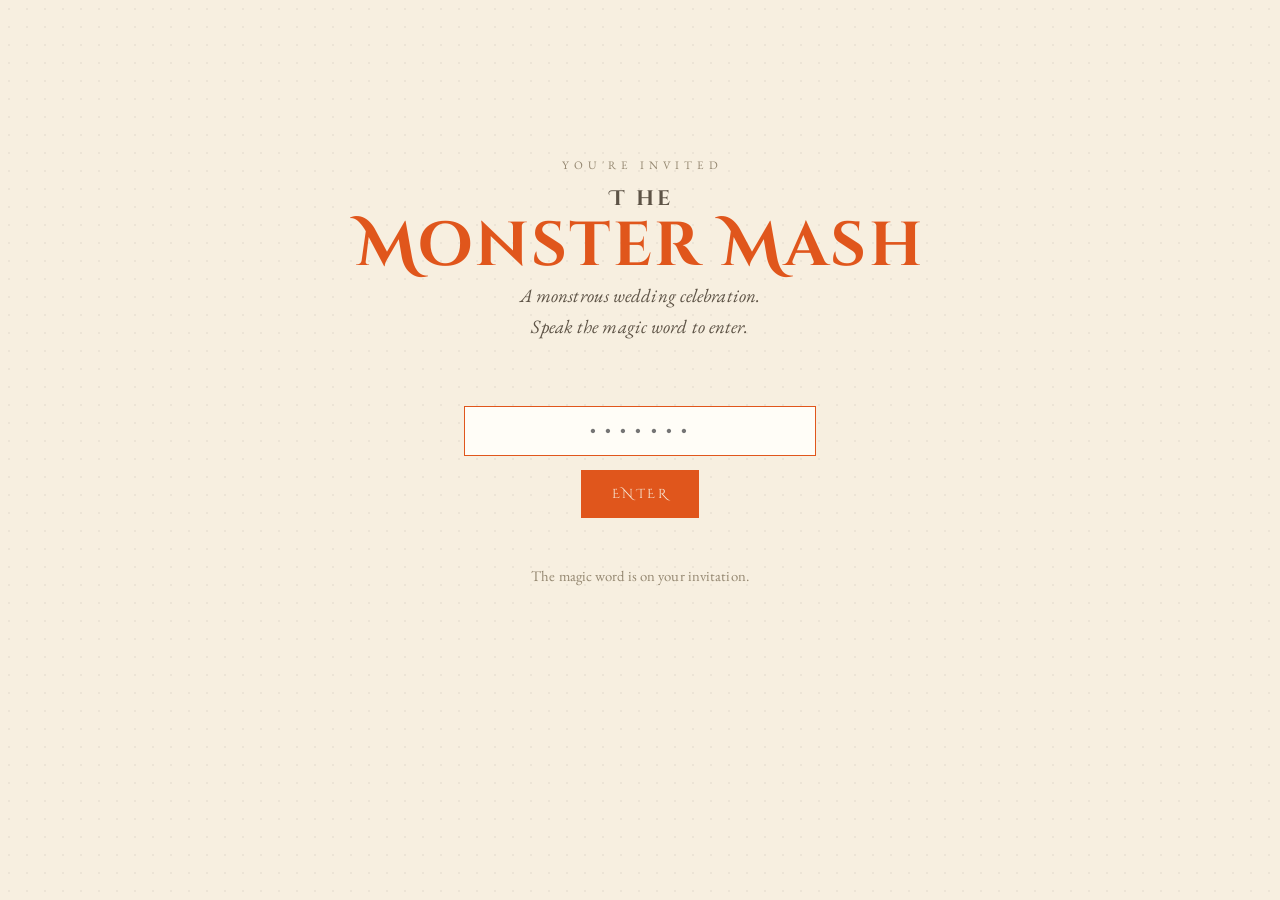
<file: monster-mash/index.html>
<!DOCTYPE html>
<html lang="en">
<head>
  <meta charset="utf-8">
  <meta name="viewport" content="width=device-width, initial-scale=1">
  <title>The Monster Mash</title>
  <link rel="icon" href="data:image/svg+xml,<svg xmlns='http://www.w3.org/2000/svg' viewBox='0 0 24 24'><path d='M21 12.8A9 9 0 1 1 11.2 3 7 7 0 0 0 21 12.8z' fill='%23e3a01f'/></svg>">
  <link rel="preconnect" href="https://fonts.googleapis.com">
  <link rel="preconnect" href="https://fonts.gstatic.com" crossorigin>
  <link href="https://fonts.googleapis.com/css2?family=Cinzel+Decorative:wght@700&family=EB+Garamond:ital,wght@0,400;0,500;1,400&display=swap" rel="stylesheet">
  <link rel="stylesheet" href="styles.css">
</head>
<body>
  <div class="wrap">
    <div class="gate">
      <p class="kicker">You're Invited</p>
      <h1 class="wordmark"><span class="the">The</span>Monster Mash</h1>
      <p class="lede">A monstrous wedding celebration.<br>Speak the magic word to enter.</p>

      <form id="gate-form" autocomplete="off">
        <input type="password" id="pw" name="pw"
               placeholder="• • • • • • •" aria-label="Password" autofocus>
        <button class="btn btn--solid" type="submit">Enter</button>
        <p class="error" id="err" role="alert"></p>
      </form>

      <p class="hint">The magic word is on your invitation.</p>
    </div>
  </div>

  <script src="guard.js"></script>
  <script>
    const form = document.getElementById('gate-form');
    const pw = document.getElementById('pw');
    const err = document.getElementById('err');

    form.addEventListener('submit', async (e) => {
      e.preventDefault();
      err.textContent = '';
      const ok = await mmTryUnlock(pw.value);
      if (ok) {
        location.href = 'home.html';
      } else {
        err.textContent = 'The spirits don’t recognize that word…';
        pw.value = '';
        form.classList.remove('shake');
        void form.offsetWidth; // restart the animation
        form.classList.add('shake');
        pw.focus();
      }
    });
  </script>
</body>
</html>
</file>
<file: monster-mash/styles.css>
/* =========================================================
   The Monster Mash — shared styles
   A monster-prom wedding, à la Rankin-Bass "Mad Monster Party"
   Palette: bright orange + amber + charcoal on warm ivory.
   (The dress-code swatches stay true black & white on purpose.)
   ========================================================= */

:root {
  --bg:        #f7efe0;   /* warm ivory */
  --bg-2:      #efe4cf;   /* sand panel */
  --ink:       #2c2723;   /* warm charcoal */
  --ink-soft:  #5d5346;   /* muted brown */
  --muted:     #948770;   /* taupe */

  --orange:    #e0561c;   /* bright pumpkin */
  --orange-d:  #bf440f;   /* deeper orange (hover) */
  --amber:     #e3a01f;   /* amber / gold */

  --line:      rgba(44, 39, 35, 0.16);
  --line-2:    rgba(44, 39, 35, 0.34);
  --maxw:      720px;

  --halftone:  radial-gradient(var(--ink) 1.1px, transparent 1.4px);
}

* { box-sizing: border-box; }

html { -webkit-text-size-adjust: 100%; }

body {
  margin: 0;
  background: var(--bg);
  color: var(--ink);
  font-family: "EB Garamond", Georgia, "Times New Roman", serif;
  font-size: 19px;
  line-height: 1.65;
  letter-spacing: 0.1px;
  text-rendering: optimizeLegibility;
  -webkit-font-smoothing: antialiased;
}

::selection { background: var(--amber); color: var(--ink); }

/* Faint halftone texture behind everything */
body::before {
  content: "";
  position: fixed;
  inset: 0;
  background-image: var(--halftone);
  background-size: 18px 18px;
  opacity: 0.05;
  pointer-events: none;
  z-index: 0;
}

.wrap {
  position: relative;
  z-index: 1;
  max-width: var(--maxw);
  margin: 0 auto;
  padding: 28px 22px 80px;
}

/* ---------- Type ---------- */

h1, h2, h3, .wordmark {
  font-family: "Cinzel Decorative", "Cinzel", Georgia, serif;
  font-weight: 700;
  letter-spacing: 0.04em;
  line-height: 1.15;
}

h2 {
  font-size: clamp(1.5rem, 5vw, 2rem);
  margin: 0 0 0.2em;
  text-align: center;
  color: var(--ink);
}

h3 {
  font-size: 1.15rem;
  letter-spacing: 0.14em;
  text-transform: uppercase;
  margin: 0 0 0.5em;
  color: var(--orange);
}

p { margin: 0 0 1em; }

a { color: var(--orange); text-underline-offset: 3px; }
a:hover { color: var(--orange-d); text-decoration: none; }

.kicker {
  text-align: center;
  text-transform: uppercase;
  letter-spacing: 0.42em;
  font-size: 0.72rem;
  color: var(--muted);
  margin: 0 0 1.2em;
  padding-left: 0.42em; /* optical centering for letter-spacing */
}

.lede {
  text-align: center;
  font-size: 1.18rem;
  color: var(--ink-soft);
  font-style: italic;
  max-width: 38ch;
  margin: 0 auto 2em;
}

.muted { color: var(--muted); }
.center { text-align: center; }

/* ---------- Masthead ---------- */

.masthead { text-align: center; margin-bottom: 8px; }

/* Banner art block: shows your illustration if present at
   images/banner.png, otherwise a warm patterned placeholder. */
.banner {
  display: block;
  width: 100%;
  max-height: 320px;
  object-fit: cover;
  border: 1px solid var(--line-2);
  margin-bottom: 26px;
}

.banner-fallback {
  position: relative;
  height: 200px;
  border: 1px solid var(--line-2);
  margin-bottom: 26px;
  background: radial-gradient(ellipse at center,
              var(--amber) 0%, var(--orange) 118%);
  display: flex;
  align-items: center;
  justify-content: center;
  overflow: hidden;
}
.banner-fallback::after {
  content: "";
  position: absolute;
  inset: 0;
  background-image: var(--halftone);
  background-size: 11px 11px;
  opacity: 0.14;
}
.banner-fallback .moon { fill: var(--bg); }

.wordmark {
  font-size: clamp(2.1rem, 8.5vw, 3.9rem);
  margin: 0;
  line-height: 1.05;
  color: var(--orange);
}
.wordmark .the {
  display: block;
  font-size: 0.34em;
  letter-spacing: 0.5em;
  padding-left: 0.5em;
  color: var(--ink-soft);
  margin-bottom: 0.2em;
}

/* ---------- Nav ---------- */

.nav {
  display: flex;
  flex-wrap: wrap;
  justify-content: center;
  gap: 4px 22px;
  margin: 22px auto 4px;
  padding: 16px 0;
  border-top: 1px solid var(--line);
  border-bottom: 1px solid var(--line);
}
.nav a {
  text-decoration: none;
  text-transform: uppercase;
  letter-spacing: 0.2em;
  font-size: 0.7rem;
  color: var(--ink-soft);
  padding-left: 0.2em;
  white-space: nowrap;
}
.nav a:hover { color: var(--orange); }
.nav a[aria-current="page"] {
  color: var(--orange);
  border-bottom: 1px solid var(--orange);
}

/* ---------- Dividers & ornaments ---------- */

.divider {
  display: flex;
  align-items: center;
  gap: 16px;
  margin: 44px auto;
  color: var(--muted);
}
.divider::before, .divider::after {
  content: "";
  flex: 1;
  height: 1px;
  background: var(--line);
}
.moon { width: 22px; height: 22px; flex: none; fill: var(--amber); }

/* ---------- Facts (when / where / parking) ---------- */

.facts {
  margin: 0 auto 8px;
  max-width: 30rem;
}
.fact {
  padding: 18px 0;
  border-bottom: 1px solid var(--line);
  text-align: center;
}
.fact:first-child { border-top: 1px solid var(--line); }
.fact .label {
  display: block;
  text-transform: uppercase;
  letter-spacing: 0.28em;
  font-size: 0.68rem;
  color: var(--muted);
  margin-bottom: 6px;
  padding-left: 0.28em;
}
.fact .value { font-size: 1.22rem; }
.fact .value strong { font-weight: 600; }
.fact .sub { color: var(--ink-soft); font-size: 0.98rem; }

/* ---------- Timeline ---------- */

.timeline {
  list-style: none;
  margin: 0 auto;
  padding: 0;
  max-width: 30rem;
}
.timeline li {
  display: grid;
  grid-template-columns: 5.5rem 1fr;
  gap: 14px;
  padding: 12px 0;
  border-bottom: 1px dashed var(--line);
}
.timeline .t {
  font-variant-numeric: tabular-nums;
  letter-spacing: 0.06em;
  color: var(--orange);
  text-align: right;
  white-space: nowrap;
}

/* ---------- Buttons ---------- */

.btn {
  display: inline-block;
  font-family: "Cinzel Decorative", Georgia, serif;
  text-decoration: none;
  text-transform: uppercase;
  letter-spacing: 0.18em;
  font-size: 0.82rem;
  padding: 14px 30px;
  border: 1px solid var(--orange);
  color: var(--orange);
  background: transparent;
  cursor: pointer;
  transition: background .18s ease, color .18s ease;
}
.btn:hover { background: var(--orange); color: var(--bg); }
.btn--solid { background: var(--orange); color: var(--bg); }
.btn--solid:hover { background: var(--orange-d); border-color: var(--orange-d); color: var(--bg); }
.btn-row { text-align: center; margin: 28px 0 8px; }

/* ---------- Cards / lists ---------- */

.card {
  border: 1px solid var(--line);
  background: var(--bg-2);
  padding: 22px 24px;
  margin: 0 0 18px;
}
.card h3 { margin-bottom: 0.35em; }
.card p:last-child { margin-bottom: 0; }

.stack { display: grid; gap: 16px; }

ul.clean { list-style: none; padding: 0; margin: 0 0 1em; }
ul.clean li { padding: 7px 0; border-bottom: 1px solid var(--line); }
ul.clean li:last-child { border-bottom: 0; }

/* ---------- Swatches (vibes page — the dress code is B&W) ---------- */

.swatches {
  display: flex;
  flex-wrap: wrap;
  gap: 14px;
  justify-content: center;
  margin: 8px 0 4px;
}
.swatch {
  width: 84px; height: 84px;
  border: 1px solid var(--line-2);
  display: flex; align-items: flex-end; justify-content: center;
  padding-bottom: 6px;
}
.swatch span {
  font-size: 0.62rem;
  letter-spacing: 0.12em;
  text-transform: uppercase;
  padding: 1px 6px;
}
.sw-black { background: #000; }
.sw-black span { background: #fff; color: #000; }
.sw-white { background: #fff; }
.sw-white span { background: #000; color: #fff; }
.sw-stripe {
  background-image: repeating-linear-gradient(45deg,
                    #000 0 2px, #fff 2px 11px);
}
.sw-check {
  background:
    conic-gradient(#000 90deg, #fff 0 180deg,
                   #000 0 270deg, #fff 0) 0 0 / 28px 28px;
}
.sw-dot {
  background-image: radial-gradient(#fff 26%, transparent 28%);
  background-size: 18px 18px;
  background-color: #000;
}

/* ---------- Password gate ---------- */

.gate { min-height: 78vh; display: flex; flex-direction: column;
        align-items: center; justify-content: center; text-align: center; }
.gate form { margin-top: 26px; width: 100%; max-width: 22rem; }
.gate input[type="password"] {
  width: 100%;
  background: #fffdf7;
  border: 1px solid var(--line-2);
  color: var(--ink);
  font-family: inherit;
  font-size: 1.05rem;
  letter-spacing: 0.18em;
  text-align: center;
  padding: 13px 14px;
  margin-bottom: 14px;
}
.gate input:focus { outline: none; border-color: var(--orange); }
.gate .hint { color: var(--muted); font-size: 0.92rem; margin-top: 18px; }
.gate .error {
  color: var(--orange-d);
  min-height: 1.4em;
  font-style: italic;
  margin: 2px 0 0;
}
.shake { animation: shake .4s; }
@keyframes shake {
  10%,90%{transform:translateX(-2px)} 20%,80%{transform:translateX(4px)}
  30%,50%,70%{transform:translateX(-7px)} 40%,60%{transform:translateX(7px)}
}

/* ---------- Footer ---------- */

.foot {
  text-align: center;
  color: var(--muted);
  font-size: 0.85rem;
  letter-spacing: 0.1em;
  margin-top: 56px;
  padding-top: 22px;
  border-top: 1px solid var(--line);
}

/* ---------- Responsive ---------- */

@media (max-width: 480px) {
  body { font-size: 18px; }
  .nav { gap: 4px 14px; }
  .timeline li { grid-template-columns: 4.6rem 1fr; }
}
</file>
